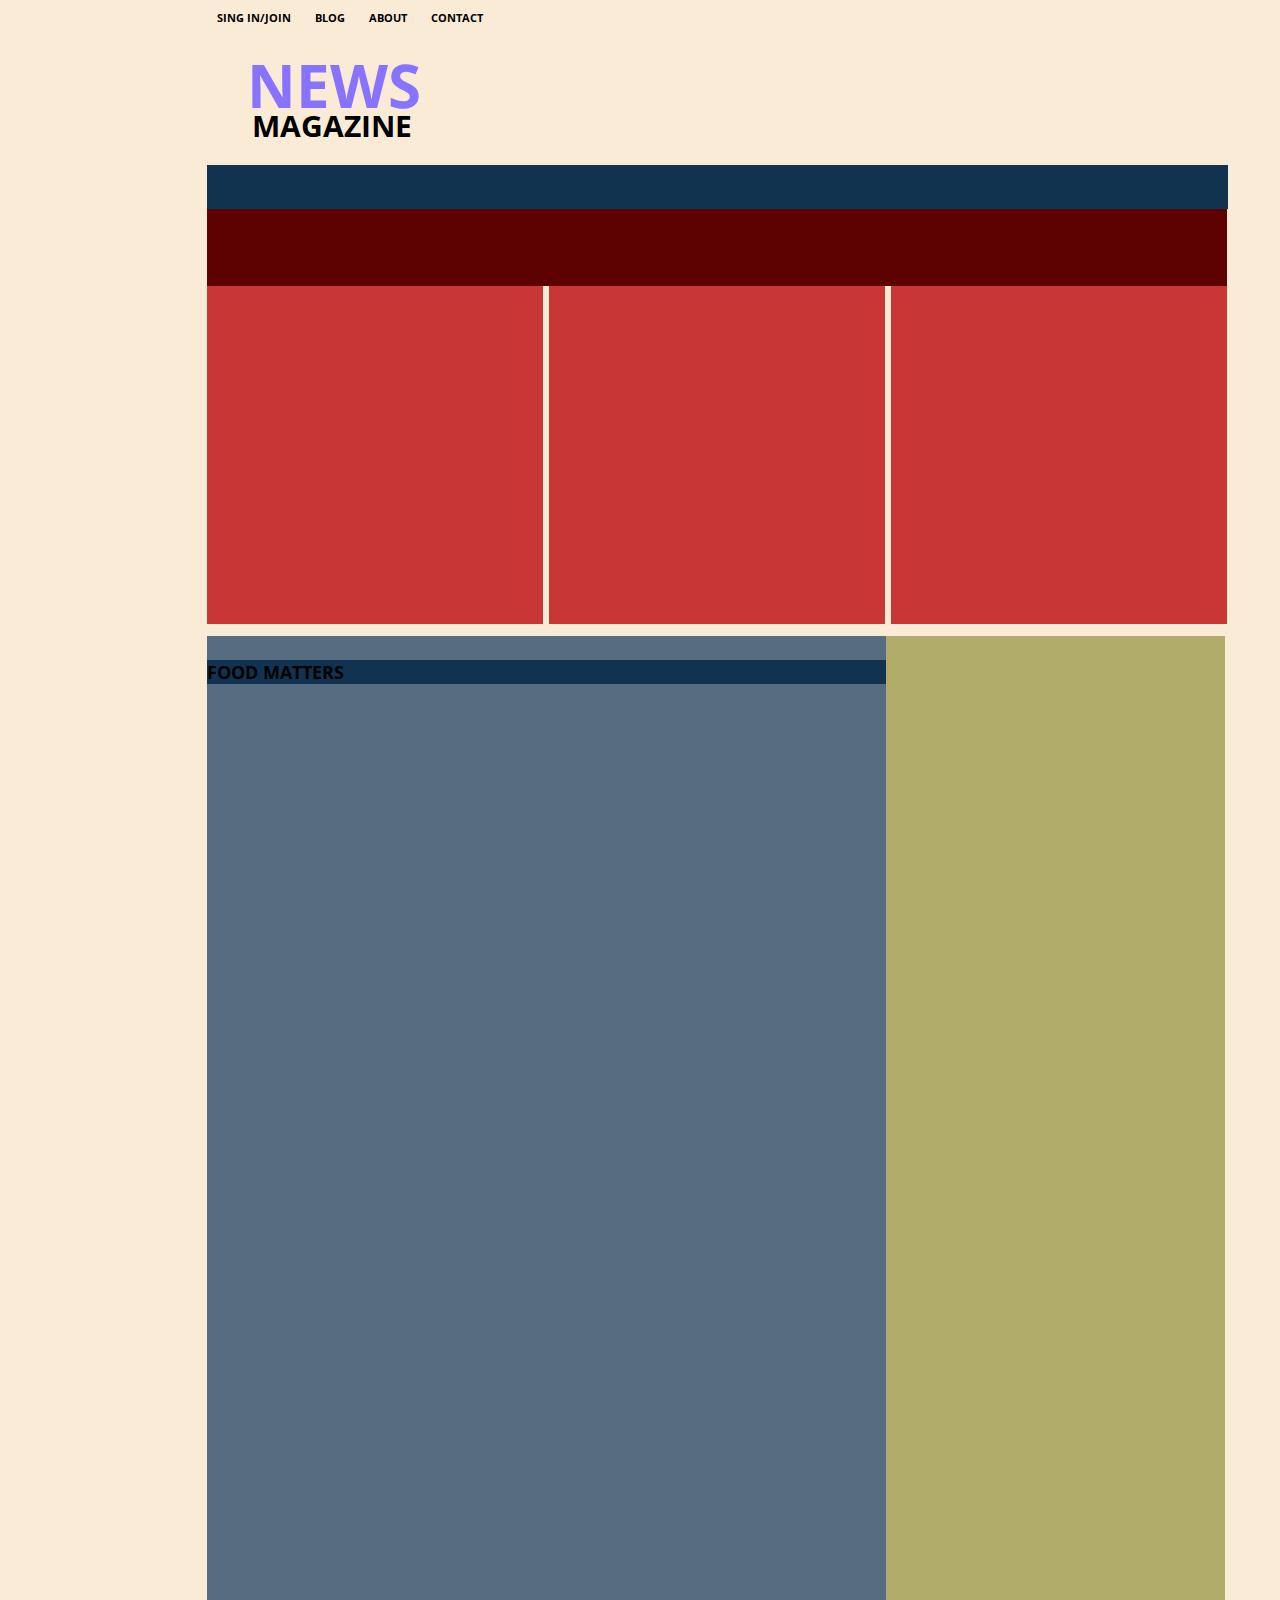
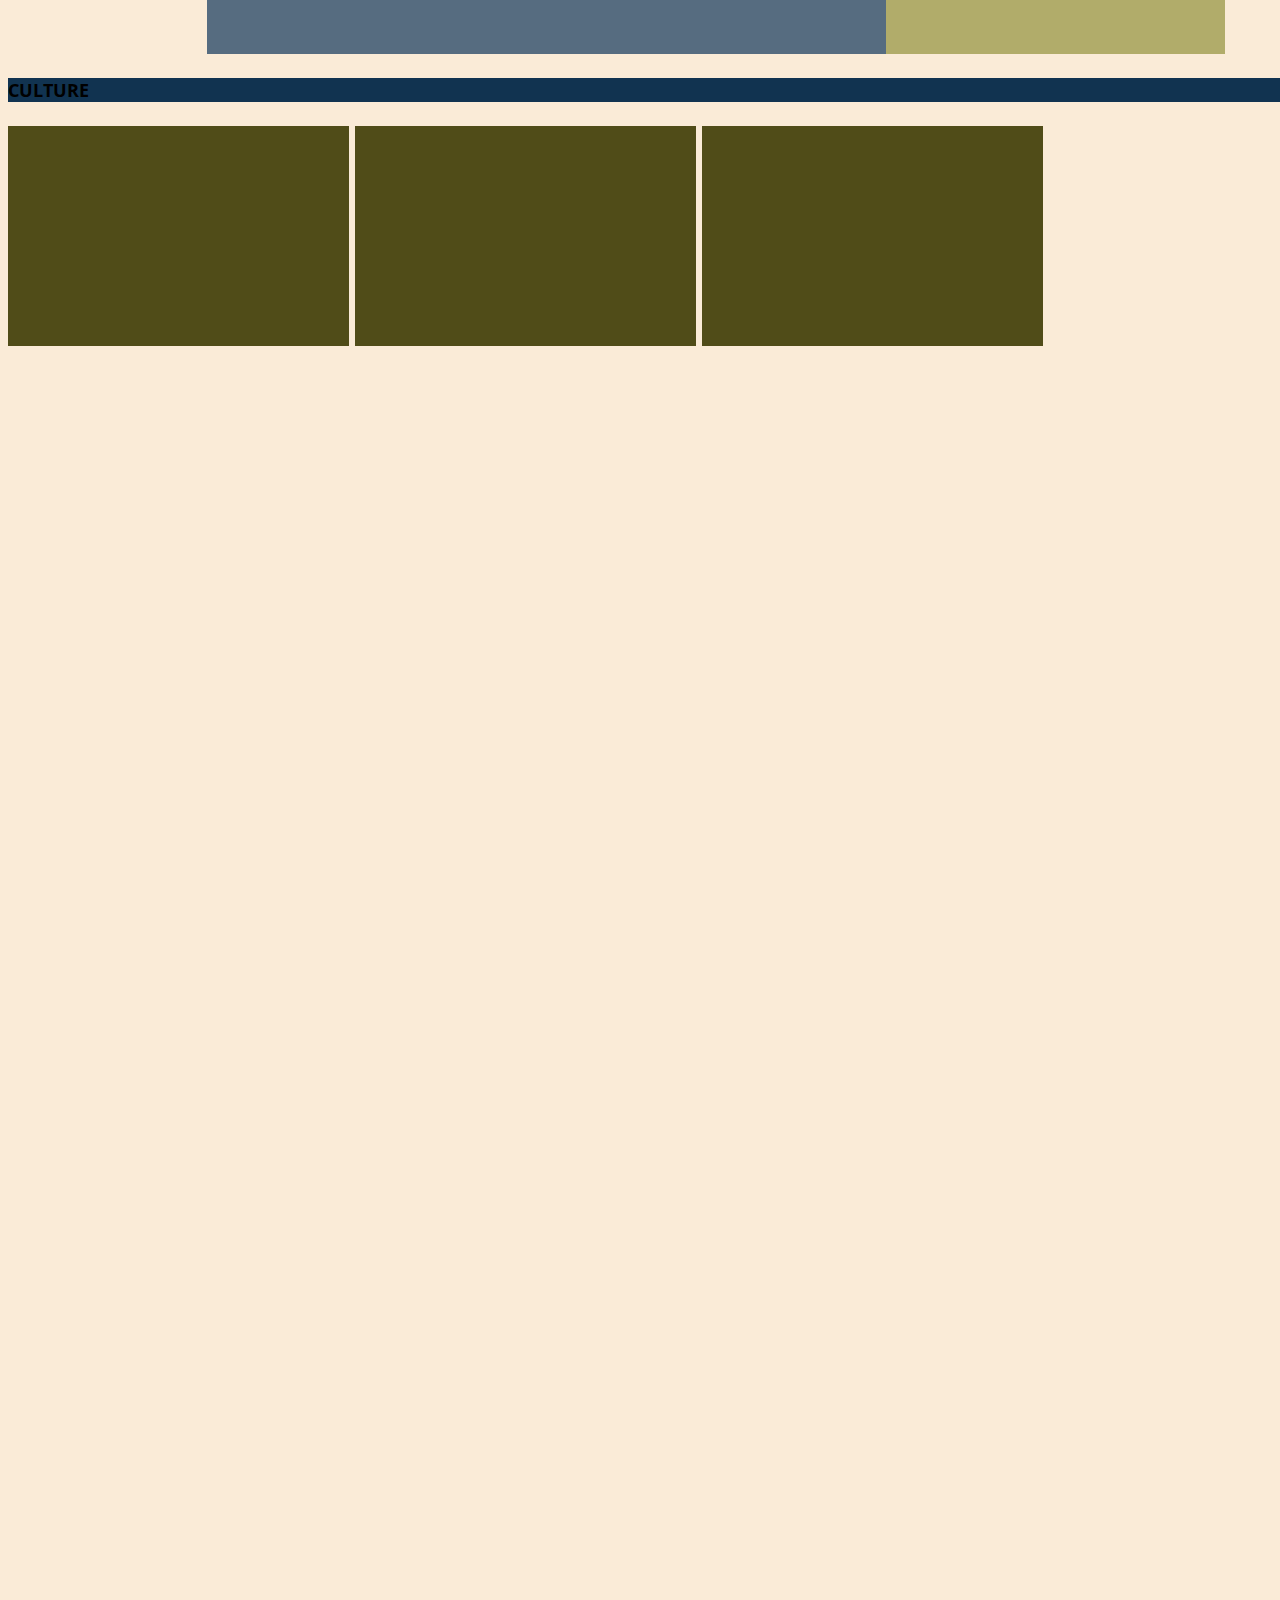
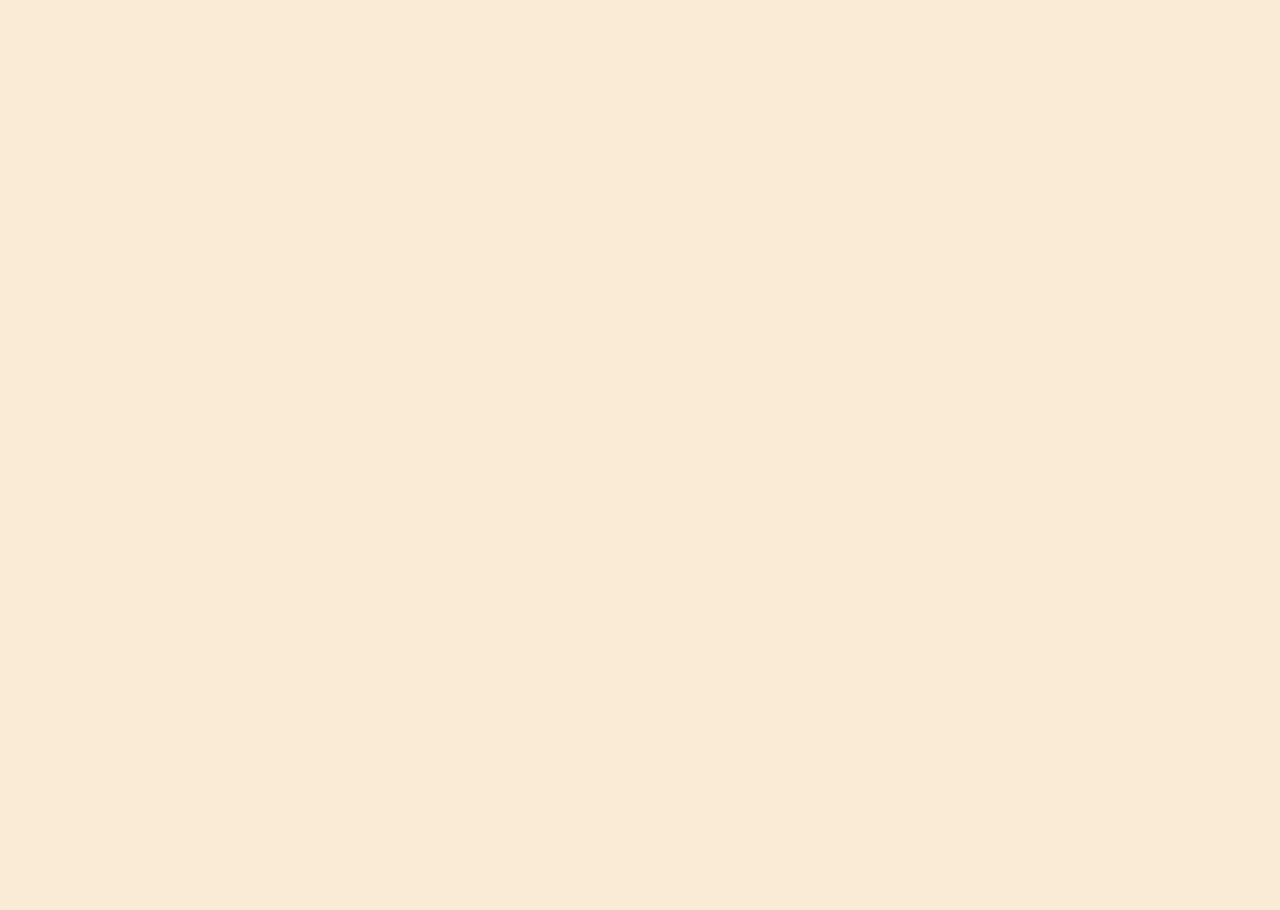
<file: index.html>
<!DOCTYPE html>
<html>

<head>
    <title>Newsmag</title>
    <meta charset="utf-8">
    <link rel="stylesheet" type="text/css" href="style.css" />
    <link href="https://fonts.googleapis.com/css?family=Open+Sans" rel="stylesheet">

</head>

<body class="body">
    <div class="encabezado">
        <div class="links-superiores">
            <ul>
                <li><a href="#">SING IN/JOIN</a></li>
                <li><a href="#">BLOG</a></li>
                <li><a href="#">ABOUT</a></li>
                <li><a href="#">CONTACT</a></li>
            </ul>
        </div>
        <div class="titulo-pag">
            <a href="#">
                <h1>NEWS</h1>
                <h2>MAGAZINE</h2>
            </a>
        </div>
        <div class="barra-navegacion">
            <nav> </nav>
        </div>
    </div>
    <!--fin encabezado-->
    <div class="contenido-general">
        <main>
            <div class="trending-now"></div>
            <div class="img-principal">
                <div class="bloque-img"></div>
                <div class="bloque-img img-center"></div>
                <div class="bloque-img"></div>
            </div>
        </main>
        <!--fin main-->
        <div class="columns">
            <!--princio seccion izquierda-->
            <section class="seccion-general">
                <div class="titulos">
                    <h4>FOOD MATTERS</h4>
                </div>
                <div class="options">
                </div>
            </section>
            <!--princio aside-->
            <aside>

            </aside>
        </div>
        <div class="img-secundario">
            <div class="titulos">
                <h4>CULTURE</h4>
            </div>
            <div>
                <div class="img-bloque"></div>
                <div class="img-bloque img-center"></div>
                <div class="img-bloque"></div>
            </div>
        </div>




    </div>
    <!--fin contenido general-->
</body>

</html>
</file>
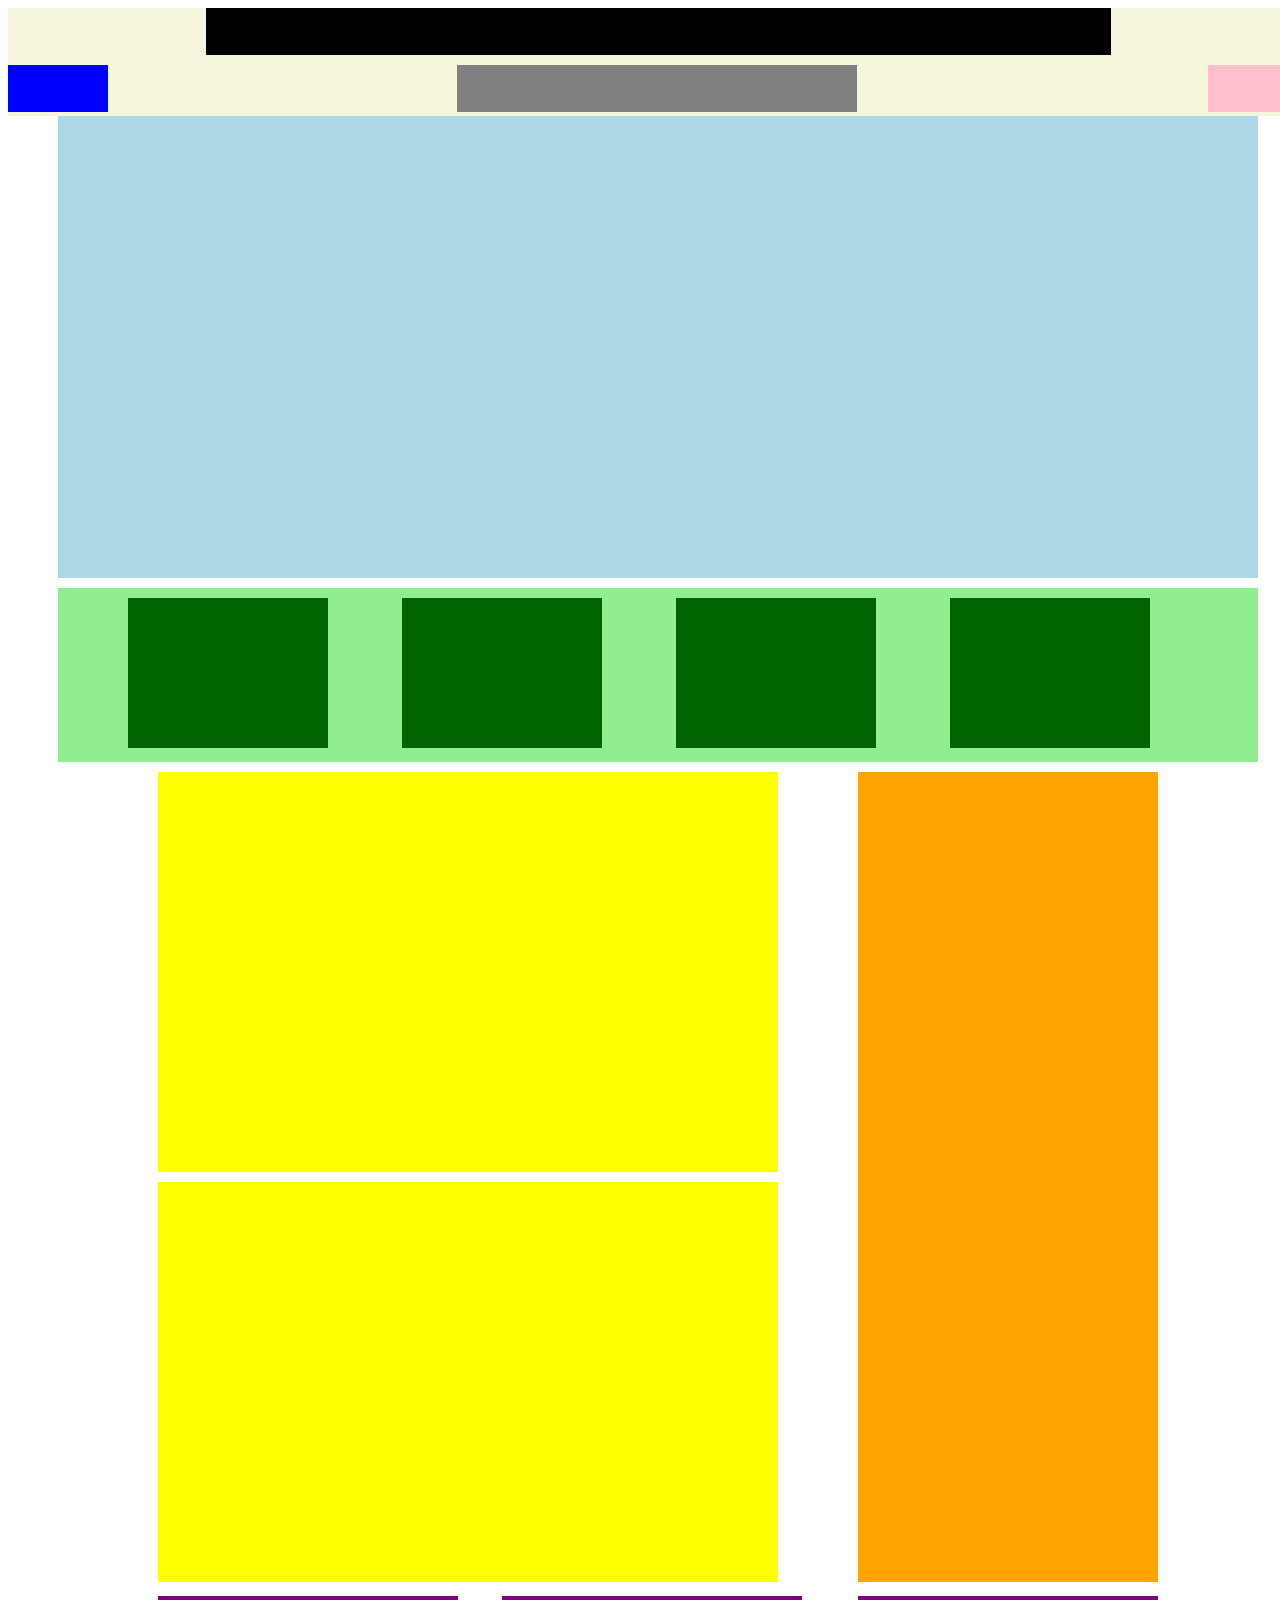
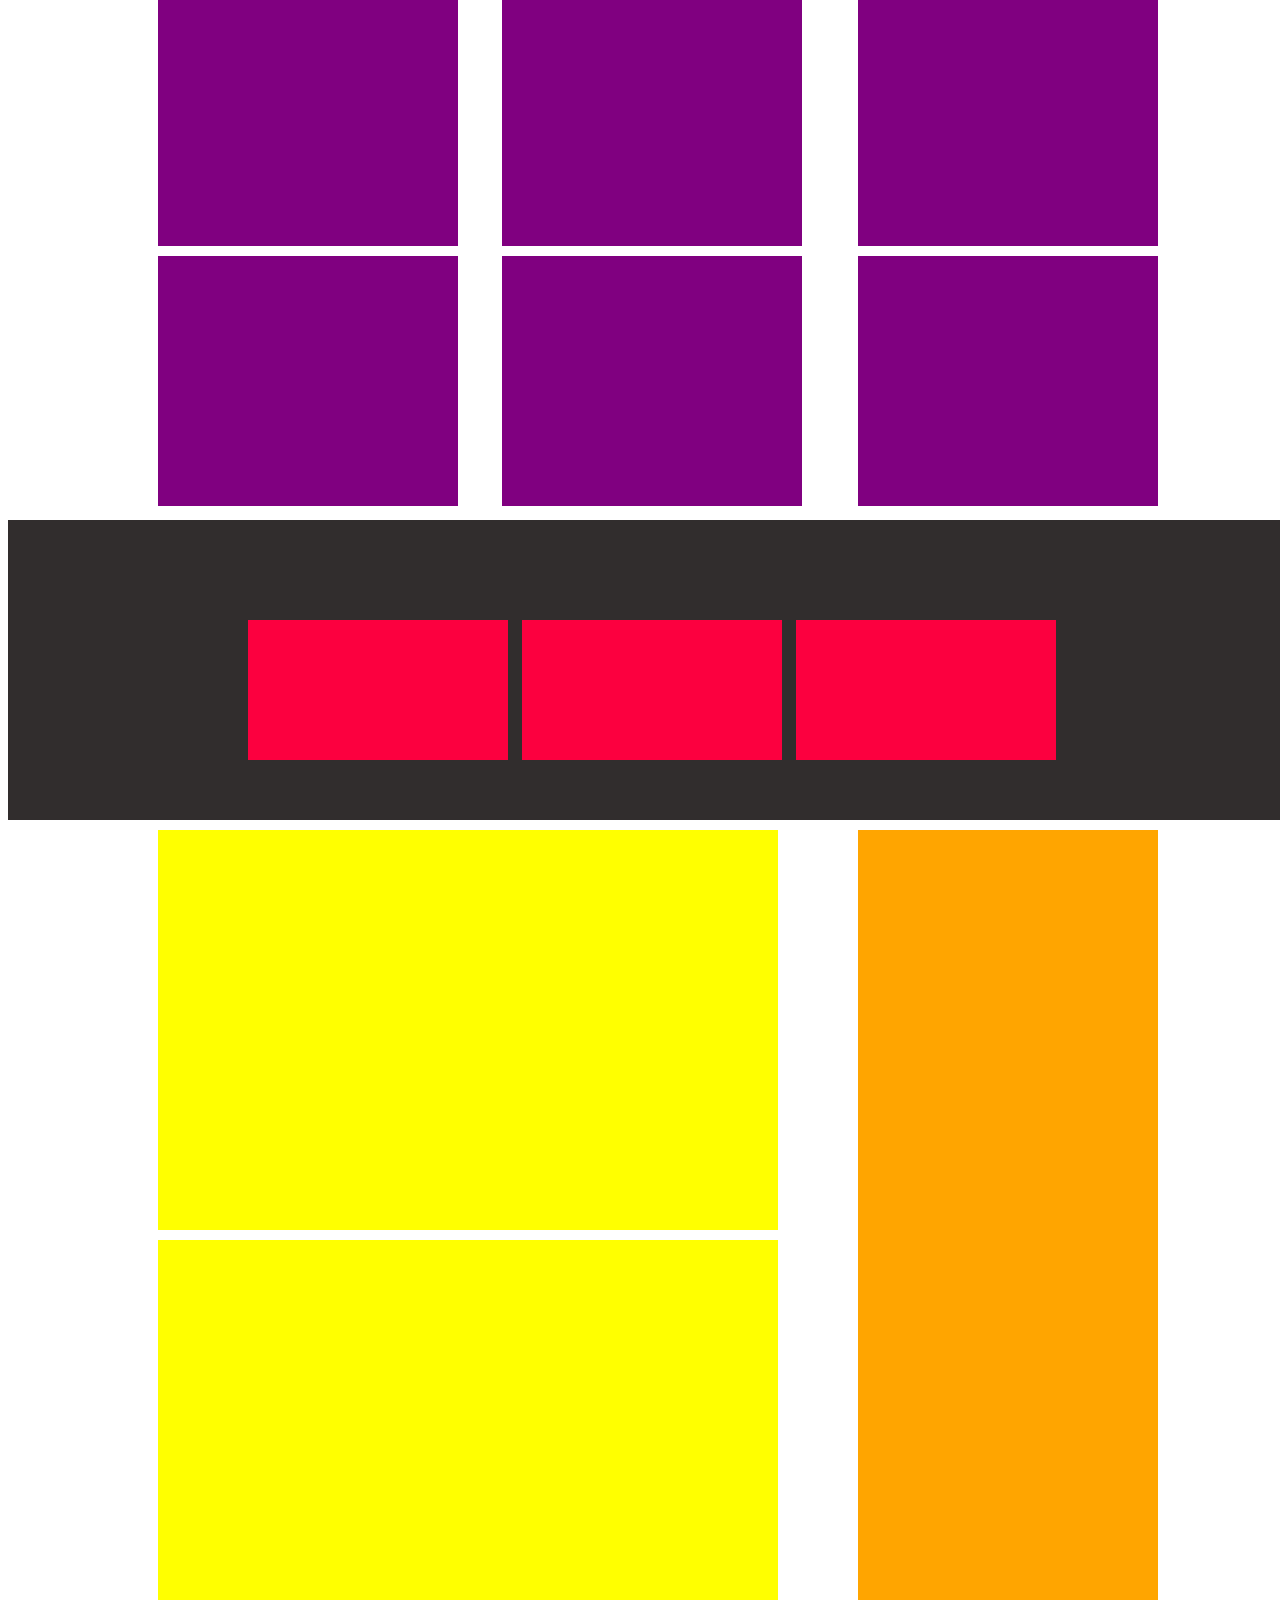
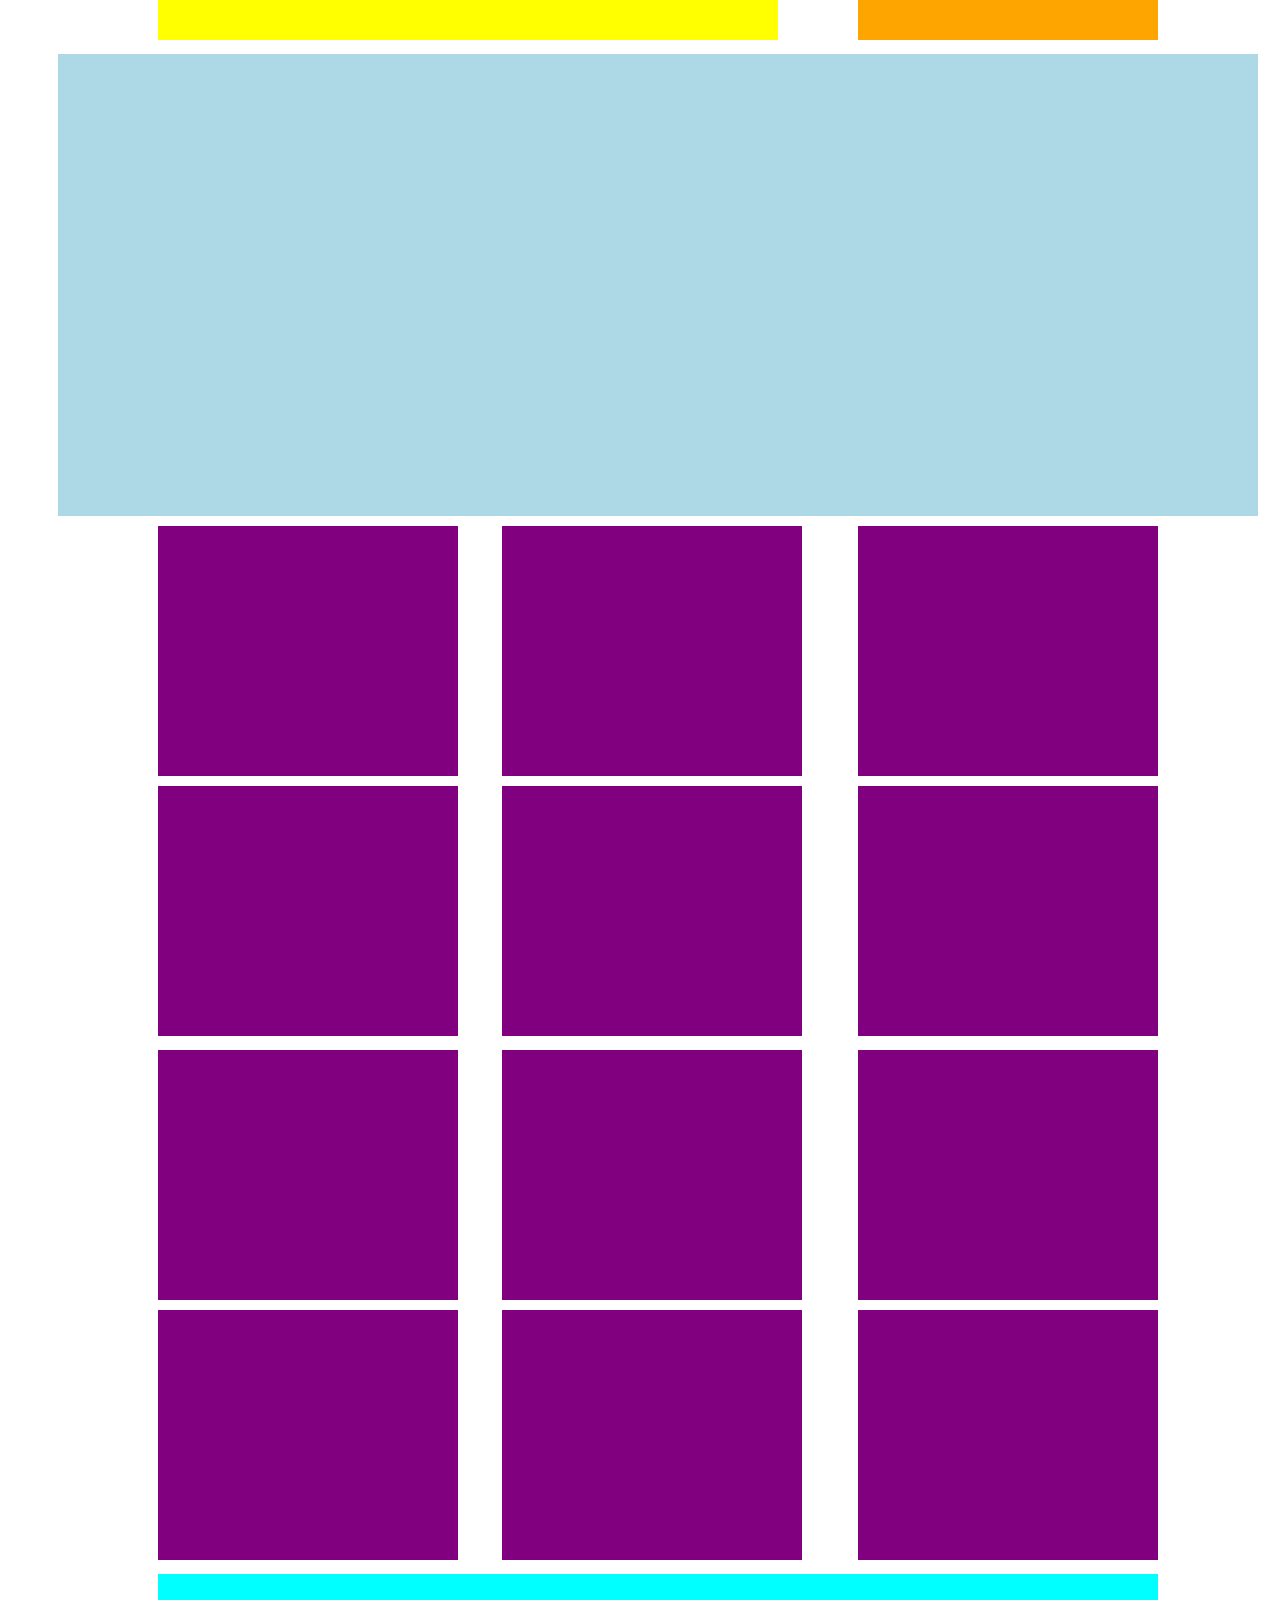
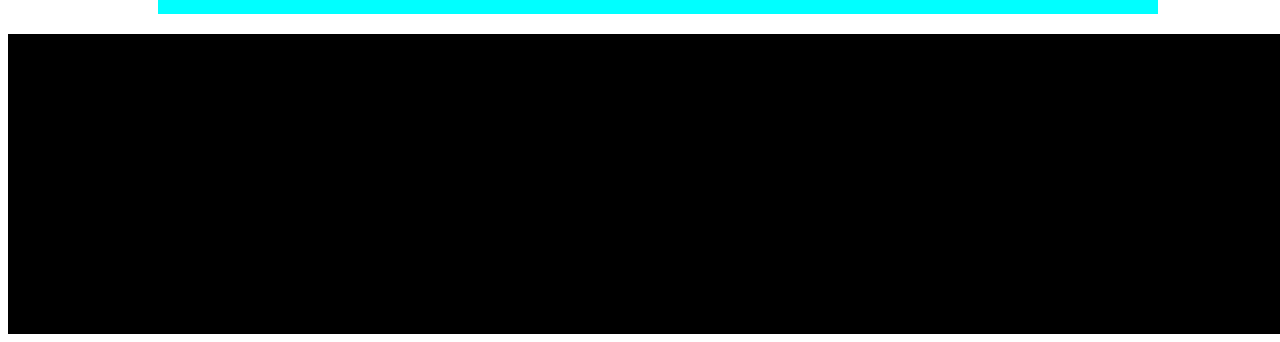
<file: index-v1.html>
<!DOCTYPE html>
<html>

<head>
    <meta charset="utf-8" />
    <title>Práctica Layout</title>
    <link rel="stylesheet" type="text/css" href="styles-v1.css" />
</head>

<body>
    <div class="pagina">
        <header>
            <div class="logo"></div>
            <nav>
                <div class="redes"></div>
                <div class="menu-center">
                    <div class="menu"></div>
                </div>
                <div class="buscador"></div>
            </nav>
        </header>
        <!--Banner principal-->
        <div class="size-1">
            <div class="banner"></div>
            <!--Fin de banner principal-->
            <!--Noticias 1-->
            <section class="news-1">
                <div class="box-1"></div>
                <div class="box-1"></div>
                <div class="box-1"></div>
                <div class="box-1"></div>
            </section>
            <!--Fin de noticias 1-->
        </div>
        <div class="size-2">
            <section class="news-2">
                <div class="box-2"></div>
                <div class="box-2"></div>
            </section>
            <aside class="aside-1"></aside>
            <!-- Sección News 3x2-->
            <section>
                <div class="column-1">
                    <div class="box-3"></div>
                    <div class="box-3"></div>
                </div>
                <div class="column-2">
                    <div class="box-4"></div>
                    <div class="box-4"></div>
                </div>
                <div class="column-3">
                    <div class="box-3"></div>
                    <div class="box-3"></div>
                </div>
            </section>
            <!--Fin Sección News 3x2-->
        </div>
        <!--Reviews-->
        <section class="reviews">
            <div class="reviews-box">
                <div class="box-5"></div>
                <div class="box-5"></div>
                <div class="box-5"></div>
            </div>
        </section>
        <!--Fin de Reviews-->
        <div class="size-2">
            <section class="news-2">
                <div class="box-2"></div>
                <div class="box-2"></div>
            </section>
            <aside class="aside-1"></aside>
        </div>
        <!--Segundo Banner-->
        <div class="size-1">
            <div class="banner"></div>
        </div>
        <!--Fin de Segundo Banner-->
        <!--Sección News 3x4-->
        <section>
            <div class="size-2">
                <div class="column-1">
                    <div class="box-3"></div>
                    <div class="box-3"></div>
                </div>
                <div class="column-2">
                    <div class="box-4"></div>
                    <div class="box-4"></div>
                </div>
                <div class="column-3">
                    <div class="box-3"></div>
                    <div class="box-3"></div>
                </div>
                <div class="column-1">
                    <div class="box-3"></div>
                    <div class="box-3"></div>
                </div>
                <div class="column-2">
                    <div class="box-4"></div>
                    <div class="box-4"></div>
                </div>
                <div class="column-3">
                    <div class="box-3"></div>
                    <div class="box-3"></div>
                </div>
                <div class="more"></div>
            </div>
        </section>
        <!--Fin de Sección News 3x4-->
        <footer></footer>
    </div>

</body>

</html>
</file>
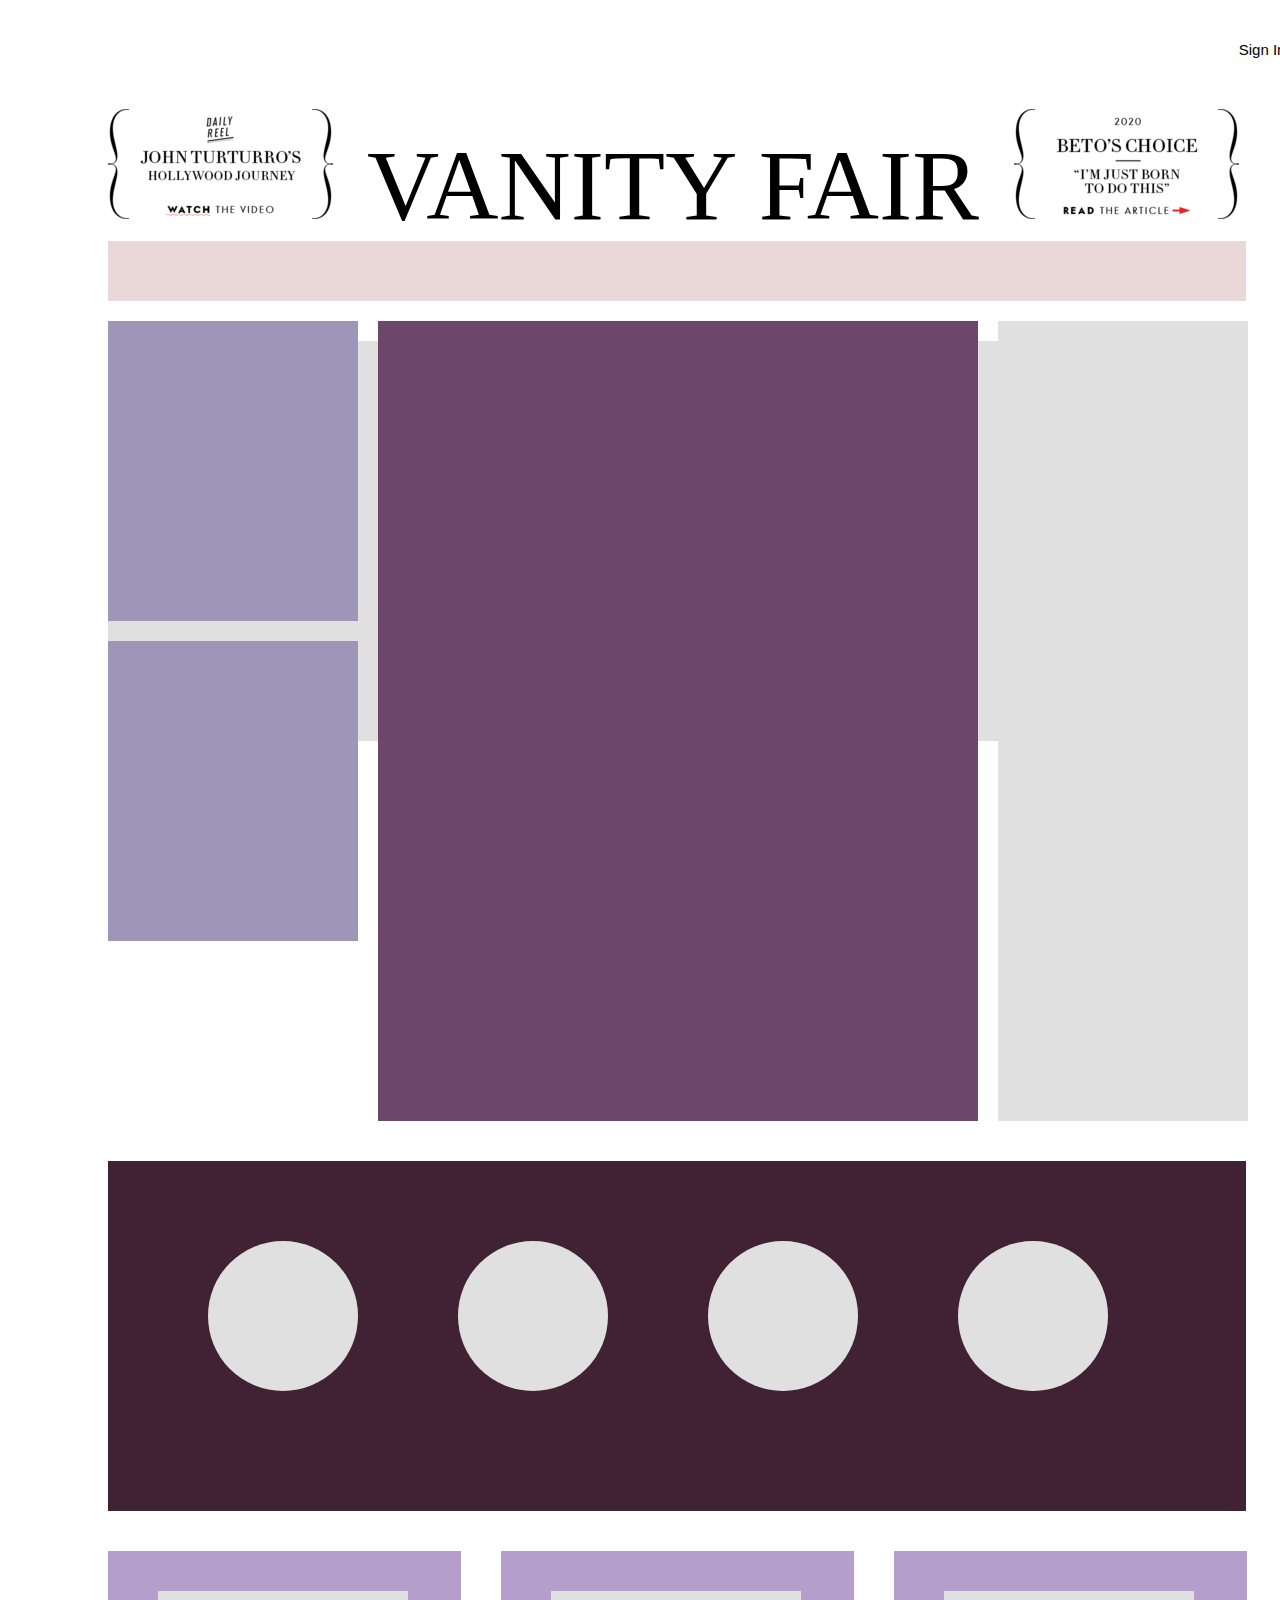
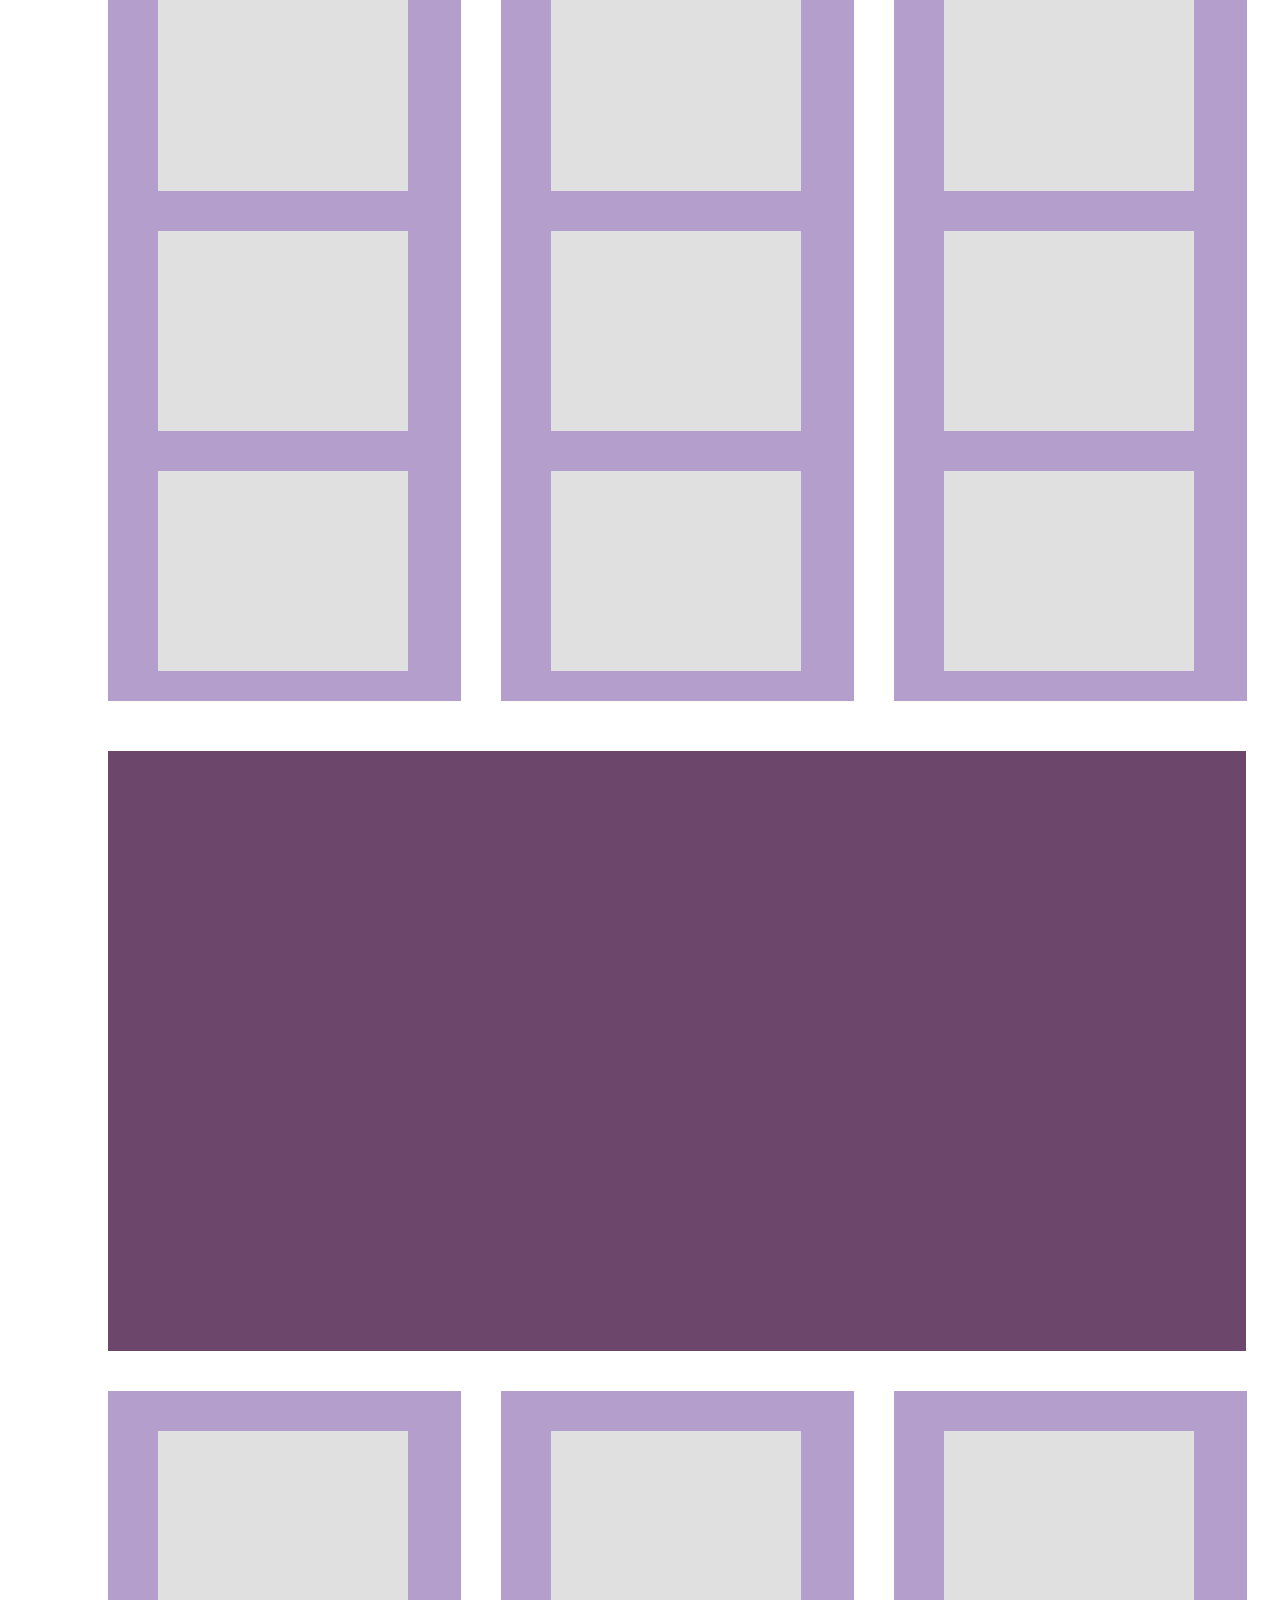
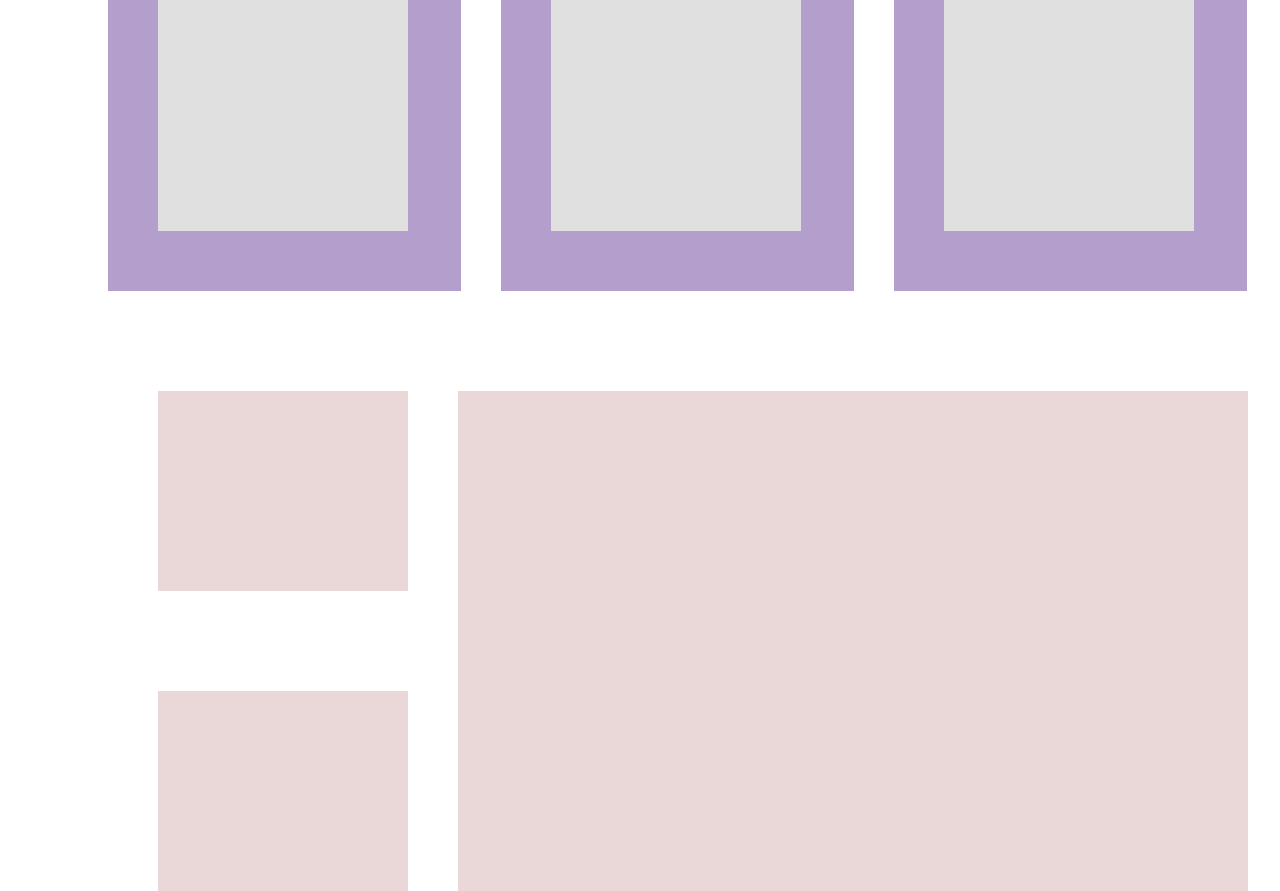
<file: layout.html>
<!DOCTYPE html>
<html>
    <head>
        <title>Vanity Fair - Entertaiment, Politics and Fashion News</title>
        <link rel="stylesheet" href="layout.css">
    </head>
    <body>
        <div class="page"> <!--main body-->
        <header id="header">
            <div class="subscribe"> <!--Sign in and subscribe-->
                <ul>
                    <li> Sign In </li>
                    <li> Subscribe >> </li>
                </ul> 
            </div>
            <br ></br>
            <div> <!--Header-->
                <img src="img/headerderecha.png" alt="" class="headerderecha display">
                <p class="vanity-fair-title display"> VANITY FAIR  </p>
                <img src="img/headerizquierda.png" alt="" class="headerizquierda display">   
            </div>
            <div class="Box1"> </div>
        </header>
        </div> <!--main-->
        <div class="column1">
            <div class="Box2"> </div>
            <div class="Box3"> </div>
        </div>
        <main class="Main1"> </main>
        <div class="column2"></div>
        <div class="list1">
            <div class="circle1"></div>
            <div class="circle2"></div>
            <div class="circle3"></div>
            <div class="circle4"></div>
        </div>
        <section class="section2">
            <div class="column3">
                <div class="articulo1"> </div>
                <div class="articulo2"> </div>
                <div class="articulo3"> </div>
            </div>
            <div class="column4">
                <div class="articulo1"> </div>
                <div class="articulo2"> </div>
                <div class="articulo3"> </div>
            </div>
            <div class="column5">
                <div class="articulo1"> </div>
                <div class="articulo2"> </div>
                <div class="articulo3"> </div>
            </div>
        <section class="Box4"> </section>
        <section>
            <div class="column6">
                <div class="articulo4"></div>
            </div>
            <div class="column7"> 
                <div class="articulo5"></div>
            </div> 
            <div class="column8">
                <div class="articulo6"></div>
            </div>
        </section>
        <section>
            <div class="column9">
            <div class="articulo7"> </div>
            <div class="articulo8"> </div>
            </div>
            <div class="articulo9"> </div>
        </section> 
        <section>
        <div class="Box5"> </div>
        </section>
        </div>
    </body>
</html>
</file>
<file: style.css>
.body {
    height: 3901px;
    width: 1418px;
    background-color: antiquewhite;
}
a:link {
    text-decoration: none;
    color: #000000;
}
.encabezado, main, .contenido-general, .columns {
    margin: 0 auto;
}
.encabezado {
    width: 1021px;
}
.links-superiores {
    height: 27px;
    width: 1021px;
    background-color: #4792d400;
}
ul {
    list-style: none;
    margin: 0px;
    padding: 0px;
}
li {
    display: inline-block;
    padding: 0px 10px;
    font-size: 11px;
    font-family: 'Open Sans', sans-serif;
    color: #000000;
    font-weight: bold;
}
.titulo-pag {
    height: 130px;
    width: 1021px;
    background-color: #224e7500;
}
h1 {
    color: #8873ff;
    font-size: 60px;
    padding-left: 40px;
    padding-top: 30px;
    margin: 0px;
    line-height: 40px;
    font-family: 'Open Sans', sans-serif;
}
h2 {
    color: #000000;
    font-size: 30px;
    padding-left: 45px;
    margin: 0px;
    font-family: 'Open Sans', sans-serif;
}
.barra-navegacion {
    height: 44px;
    width: 1021px;
    background-color: #113350;
}
.contenido-general {
    width: 1418px;
    height: 3901px;
}
.trending-now {
    height: 77px;
    width: 1020px;
    background-color: #5e0101;
}
.img-principal {
    height: 350px;
    width: 1418px;
}
main {
    width: 1021px;
}
.bloque-img {
    height: 338px;
    width: 336px;
    background-color: #c93636;
    float: left;
}
.img-center {
    margin: 0px 6px;
}
.seccion-general {
    height: 1018px;
    width: 679px;
    background-color: #566c80;
    float: left;
}
.columns {
    width: 1021px;
    height: 1018px;
}
h4 {
    font-size: 18px;
}
.titulos {
    background-color: #113350;
    font-family: "Open Sans";
}
.opciones {
    background-color: #4793d4;
}
aside {
    height: 1018px;
    width: 339px;
    background-color: #b1ac6a;
    float: left;
}
.img-secundario {
    height: 318px;
}
.img-bloque {
    height: 220px;
    width:  341px;
    background-color: #504c18;
   float: left;
}
</file>
<file: styles-v1.css>
header {
    background-color: beige;
}
.pagina {
    width: 1300px;
    margin: 0 auto;
}
.logo {
    background-color: black;
    width: 905px;
    height: 47px;
    margin: 0 auto;
}
nav {
    margin-top: 10px;
}
.redes {
    background-color: blue;
    width: 100px;
    height: 47px;
    display: inline-block;

}
.menu {
    background-color: gray;
    width: 400px;
    height: 47px;
    margin: 0 auto;
}
.menu-center {
    width: 1090px;
    display: inline-block;
}
.buscador {
    background-color: pink;
    width: 100px;
    height: 47px;
    float: right;
}
.banner {
    background-color: lightblue;
    height: 462px;
    margin-bottom: 10px;
}
.size-1 {
    width: 1200px;
    margin: 0 auto;
}
.news-1 {
    background-color: lightgreen;
    margin-top: 10px;
    margin-bottom: 10px;
}
.box-1 {
    width: 200px;
    height: 150px;
    background-color: darkgreen;
    display: inline-block;
    margin-left: 70px;
    margin-top: 10px;
    margin-bottom: 10px;
}
.size-2 {
    width: 1000px;
    /* background-color: gray; */
    margin: 0 auto;

}
.news-2 {
    width: 700px;
    display: inline-block;
}
.box-2 {
    background-color: yellow;
    width: 620px;
    height: 400px;
    margin-bottom: 10px;
}
.aside-1 {
    background-color: orange;
    width: 300px;
    height: 810px;
    float: right;
}
.box-3, .box-4 {
    background-color: purple;
    width: 300px;
    height: 250px;
    margin-bottom: 10px;
}
.box-4 {
    margin-left: 40px;
}
.column-1 {
    display: inline-block;
} 

.column-2 {
    width: 390px;
    display: inline-block;
}
.column-3 {
    float: right;
}
.reviews {
    background-color: #312d2d;
    height: 300px;
    margin-bottom: 10px;
}
.box-5 {
    background-color: #fc003f;
    width: 260px;
    height: 140px;
    display: inline-block;
    margin-left: 10px;
    margin-top: 100px;
    margin-bottom: 60px;
}
.reviews-box {
    margin-left: 230px;
}
.more {
    background-color: aqua;
    width: 1000px;
    height: 40px;
    margin-bottom: 20px;
}
footer {
    background-color: black;
    height: 300px;
}
</file>
<file: layout.css>
.subscribe {
    display: inline;
    text-align: right;
    margin-left: 1300px;
    font-family: sans-serif;
    font-size: 15px;
    
}

.page {
    width: 1300px;
    margin-left: 100px;
}
li {
    list-style: none;
    display: inline;
    margin-right: 15px
}

.vanity-fair-title {
    font-family: 'Times New Roman', Times, serif;
    font-size: 100px;
    font-kerning: normal;
    /* float: left; */
    line-height: 110px;
    margin: 0px 20px;
    /* text-align: center */
}

.headerizquierda {
    /* float: right; */
}

.headerderecha {
    /* float: left; */
}

.display {
    margin-right: 10px;
    display: inline;
}

.Box1 {
    width: 1138px;
    background-color: #EAD7D7; 
    height: 60px;
    
}

.column1 {
    float: left
}

.Box2 {
    background-color: #9D96B8;
    width: 250px;
    height: 300px;
    margin-top: 20px;
    margin-left: 100px;
}

.Box3 {
    background-color: #9D96B8;
    width: 250px;
    height: 300px;
    margin-top: 20px;
    margin-left: 100px;
}

.Main1 {
    background-color: #6D466B;
    width: 600px;
    height: 800px;
    float: left;
    margin: 20px;
}

.column2 {
    width: 250px;
    height: 800px;
    float: left;
    background-color: #E0E0E0;
    margin-top: 20px;
}

.list1 {
    width: 1138px;
    height: 350px;
    background-color: #412234;
    float: left;
    margin-top: 20px;
    margin-left: 100px;
}

.circle1{
    border-radius: 50%;
	width: 150px;
    height: 150px; 
    float: left;
    background-color: #E0E0E0;
    margin-left: 100px;
    margin-top: 80px;
}

.circle2 {
    border-radius: 50%;
	width: 150px;
    height: 150px; 
    float: left;
    background-color: #E0E0E0;
    margin-left: 100px;
    margin-top: 80px;
}

.circle3 {
    border-radius: 50%;
	width: 150px;
    height: 150px; 
    float: left;
    background-color: #E0E0E0;
    margin-left: 100px;
    margin-top: 80px;
}

.circle4 {
    border-radius: 50%;
	width: 150px;
    height: 150px; 
    float: left;
    background-color: #E0E0E0;
    margin-left: 100px;
    margin-top: 80px;
}

.section2 {
    margin-top: 40px;
    margin-left: 100px;
}

.column3 {
    width: 353px;
    height: 750px;
    background-color: #B49FCC;
    float:left;
    margin-top: 40px;
}

.column4 {
    width: 353px;
    height: 750px;
    background-color: #B49FCC;
    margin-left: 40px;   
    float: left;
    margin-top: 40px;
}

.column5 {
    width: 353px;
    height: 750px;
    background-color: #B49FCC;
    float: left;
    margin-left: 40px;
    margin-top: 40px;
}

.articulo1{
    width: 250px;
    height: 200px;
    background-color:  #E0E0E0;
    float:left;
    margin-top: 40px;
    margin-left: 50px;
}

.articulo2 {
    width: 250px;
    height: 200px;
    background-color: #E0E0E0;
    float:left;
    margin-top: 40px;
    margin-left: 50px;
}

.articulo3 {
    width: 250px;
    height: 200px;
    background-color: #E0E0E0;
    float:left;
    margin-top: 40px;
    margin-left: 50px;
}

.Box4 {
    width: 1138px;
    height: 600px;
    background-color: #6D466B;
    float: left;
    margin-top: 50px;
}

.column6 {
    width: 353px;
    height: 500px;
    background-color: #B49FCC;
    float:left;
    margin-top: 40px;
}

.articulo4 {
    width: 250px;
    height: 400px;
    background-color: #E0E0E0;
    float:left;
    margin-top: 40px;
    margin-left: 50px;
}

.column7 {
    width: 353px;
    height: 500px;
    background-color: #B49FCC;
    float:left;
    margin-top: 40px;
    margin-left: 40px;
}

.articulo5 {
    width: 250px;
    height: 400px;
    background-color: #E0E0E0;
    float:left;
    margin-top: 40px;
    margin-left: 50px;
}

.column8 {
    width: 353px;
    height: 500px;
    background-color: #B49FCC;
    float:left;
    margin-top: 40px;
    margin-left: 40px;
}

.articulo6 {
    width: 250px;
    height: 400px;
    background-color: #E0E0E0;
    float:left;
    margin-top: 40px;
    margin-left: 50px;
}

.column9 {
    float: left
}

.articulo7 {
    width: 250px;
    height: 200px;
    background-color: #EAD7D7;
    margin-top: 100px;
    margin-left: 50px;
}

.articulo8 {
    width: 250px;
    height: 200px;
    background-color: #EAD7D7;
    margin-top: 100px;
    margin-left: 50px;
}

.articulo9 {
    width: 790px;
    height: 500px;
    background-color: #EAD7D7;
    float:left;
    margin-top: 100px;
    margin-left: 50px;
}

.Box5 {
    width: 1138px;
    height: 400px;
    background-color: #E0E0E0;
    margin-top: 40px;
}
</file>
